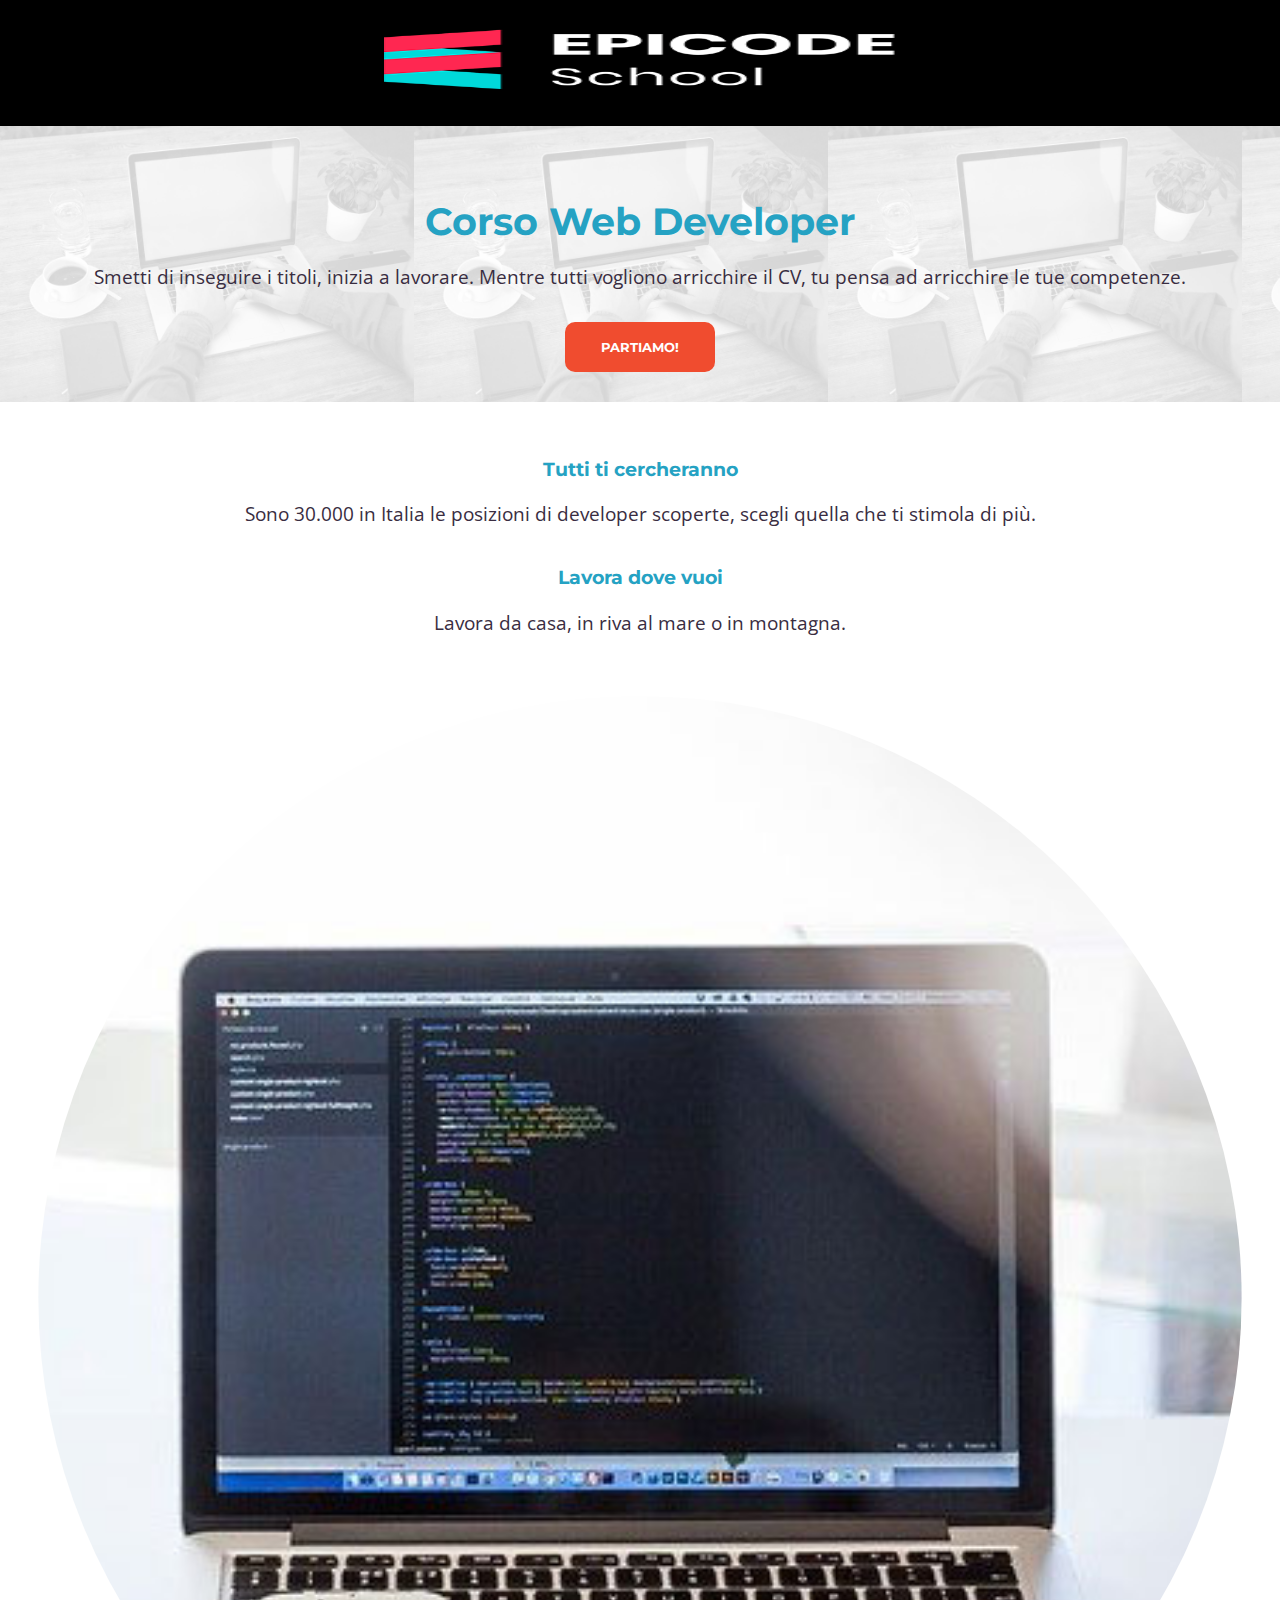
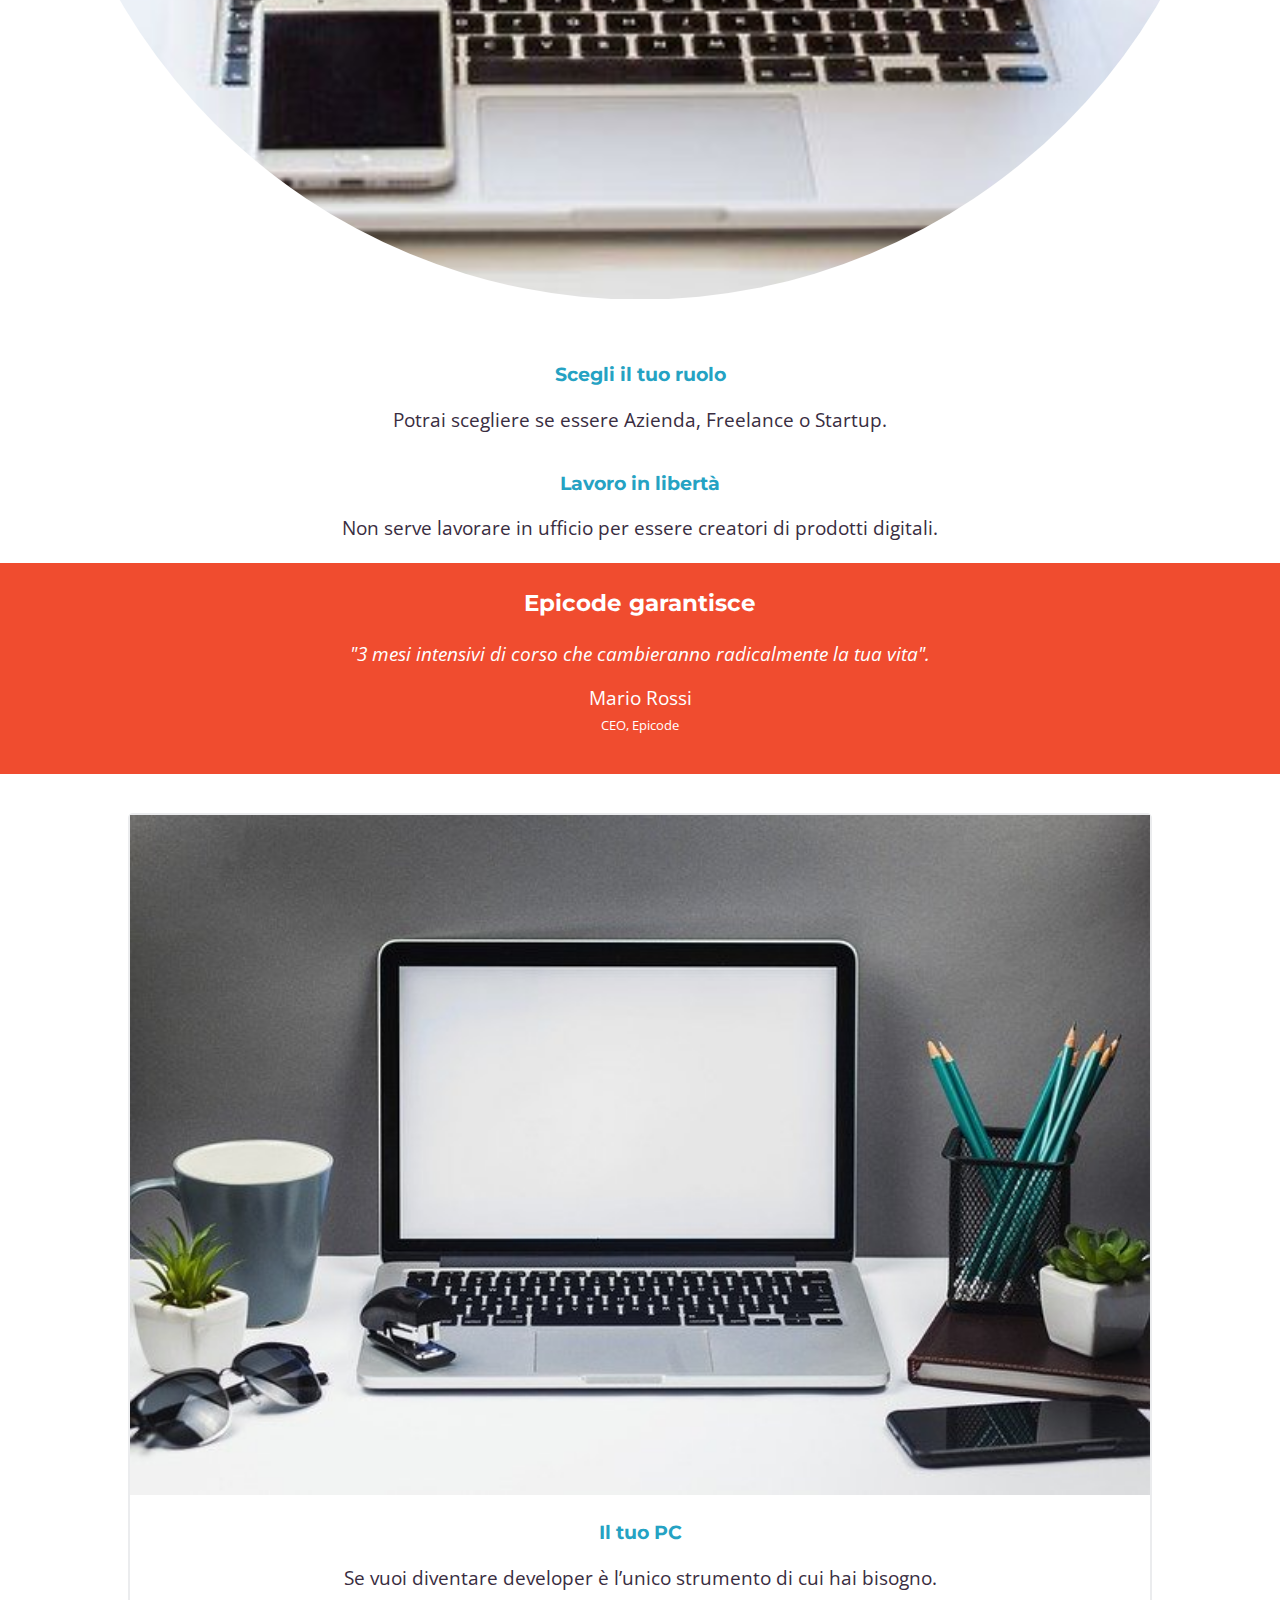
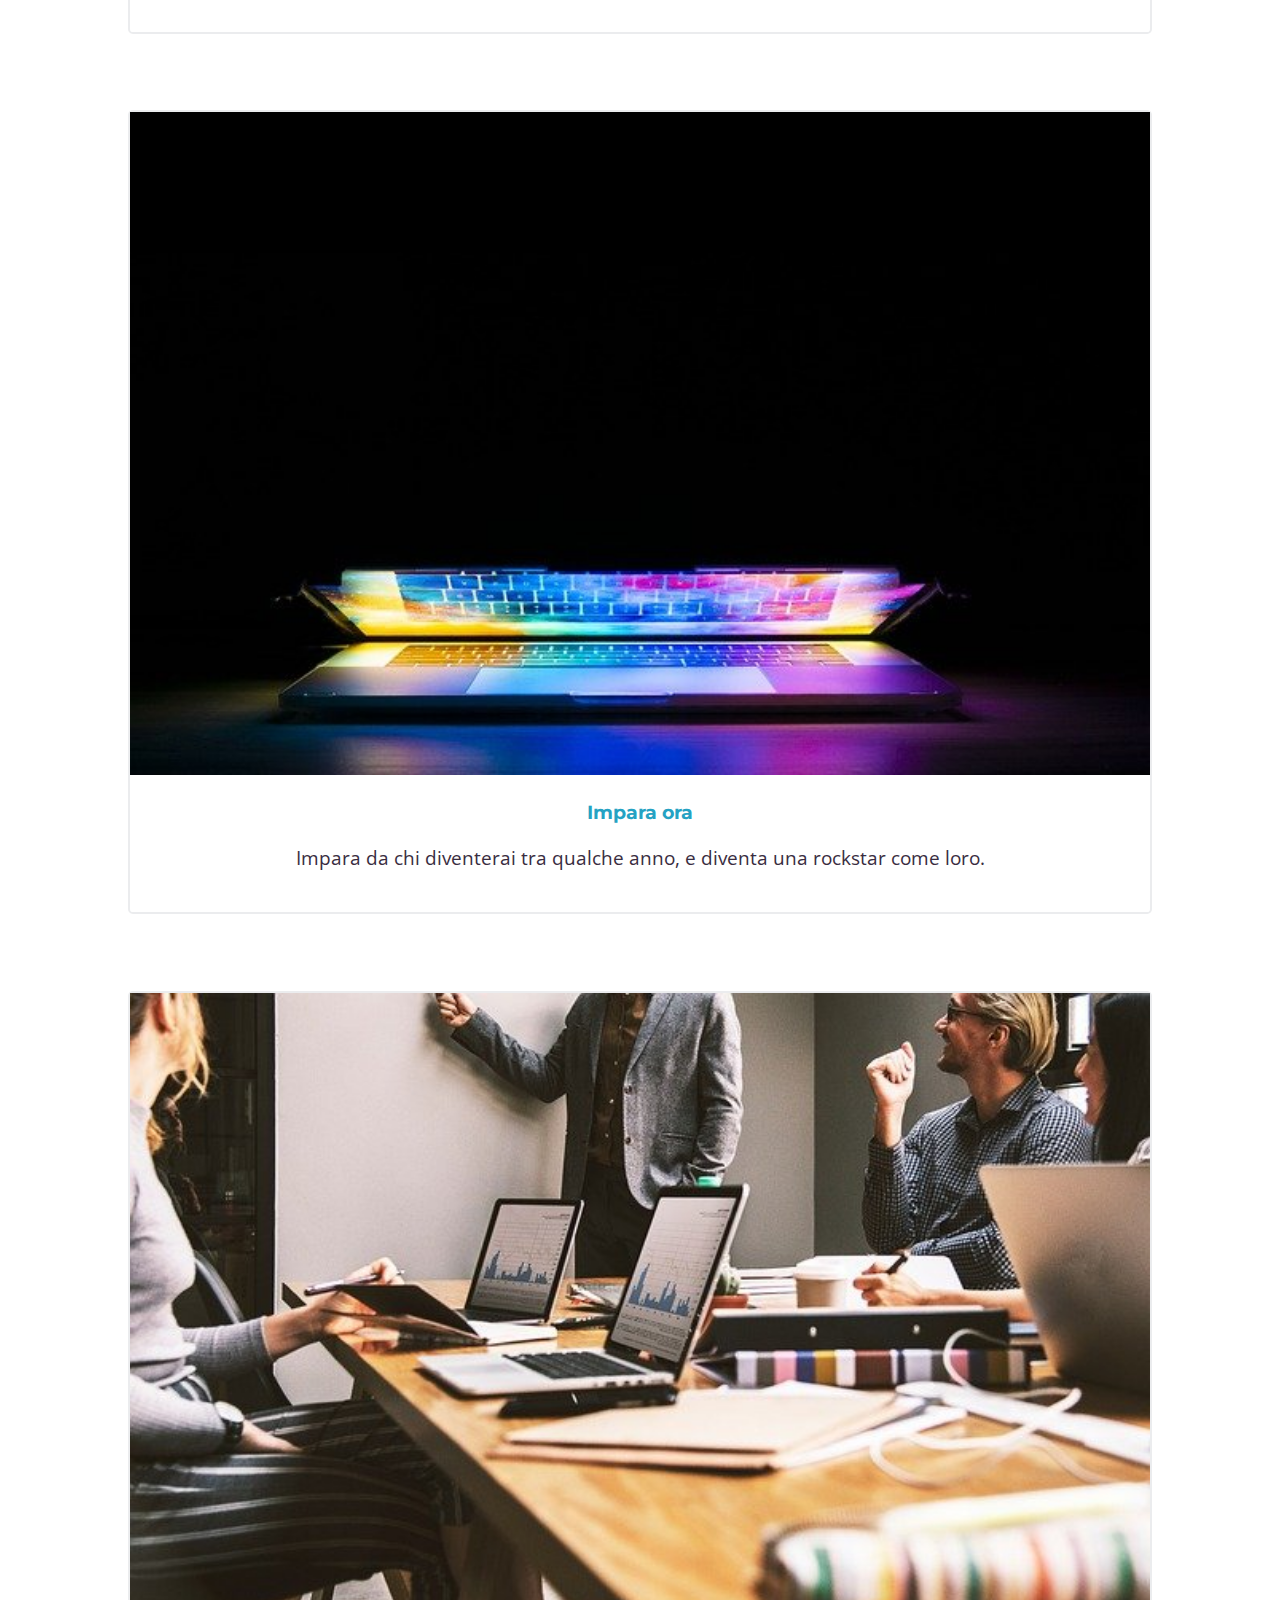
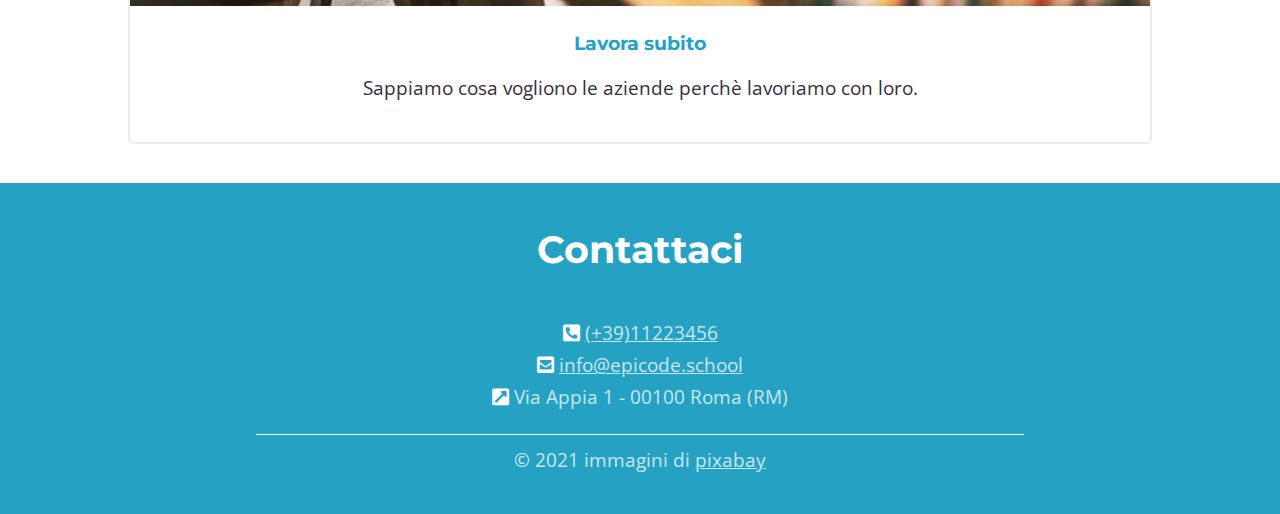
<file: index.html>
<!DOCTYPE html>
<html lang="en">
  <head>
    <meta charset="UTF-8" />
    <meta http-equiv="X-UA-Compatible" content="IE=edge" />
    <meta
      name="description"
      content="Da zero a Epicode con i corsi completi per diventare uno sviluppatore professionista in 3 mesi."
    />
    <meta name="viewport" content="width=device-width, initial-scale=1.0" />
    <title>Corso Web Developer - Epicode school</title>
    <link rel="stylesheet" href="./css/reset.css" />
    <link
      rel="stylesheet"
      href="https://cdnjs.cloudflare.com/ajax/libs/font-awesome/5.15.4/css/all.min.css"
    />
    <link rel="stylesheet" href="./css/style.css" />
  </head>
  <body>
    <header>
      <div id="logo">
        <img
          src="./images/logo.png"
          alt="logo del blog"
          width="250"
          height="60"
        />
      </div>
      <div id="title">
        <h1>Corso Web Developer</h1>
        <p>
          Smetti di inseguire i titoli, inizia a lavorare. Mentre tutti vogliono
          arricchire il CV, tu pensa ad arricchire le tue competenze.
        </p>
        <button type="button">PARTIAMO!</button>
      </div>
    </header>
    <main>
      <section id="section-one">
        <article>
          <h3>Tutti ti cercheranno</h3>
          <p>
            Sono 30.000 in Italia le posizioni di developer scoperte, scegli
            quella che ti stimola di più.
          </p>
        </article>
        <article>
          <h3>Lavora dove vuoi</h3>
          <p>Lavora da casa, in riva al mare o in montagna.</p>
        </article>
        <div>
          <img id="img-1" src="./images/notebook.jpg" alt="notebook" />
        </div>

        <article>
          <h3>Scegli il tuo ruolo</h3>
          <p>Potrai scegliere se essere Azienda, Freelance o Startup.</p>
        </article>
        <article>
          <h3>Lavoro in libertà</h3>
          <p>
            Non serve lavorare in ufficio per essere creatori di prodotti
            digitali.
          </p>
        </article>
        <div id="orange-card">
          <h2>Epicode garantisce</h2>
          <p class="cit">
            "3 mesi intensivi di corso che cambieranno radicalmente la tua
            vita".
          </p>
          <div>
            <p id="CEO">Mario Rossi</p>
            <p>CEO, Epicode</p>
          </div>
        </div>
      </section>
      <section id="section-two">
        <div id="card-one">
          <img src="./images/foto1.jpg" alt="il tuo pc" />
          <h4>Il tuo PC</h4>
          <p>
            Se vuoi diventare developer è l’unico strumento di cui hai bisogno.
          </p>
        </div>

        <div id="card-two">
          <img src="./images/foto2.jpg" alt="il tuo pc" />
          <h4>Impara ora</h4>
          <p>
            Impara da chi diventerai tra qualche anno, e diventa una rockstar
            come loro.
          </p>
        </div>
        <div id="card-three">
          <img src="./images/foto3.jpg" alt="il tuo pc" />
          <h4>Lavora subito</h4>
          <p>Sappiamo cosa vogliono le aziende perchè lavoriamo con loro.</p>
        </div>
      </section>
    </main>

    <footer>
      <h2 id="footer-title">Contattaci</h2>
      <address>
        <p>
          <i class="fas fa-phone-square-alt" style="color: #ffffff"></i>
          <a href="tel:+3911223456"> (+39)11223456</a>
        </p>
        <p>
          <i class="fas fa-envelope-square" style="color: #ffffff"></i>
          <a href="mailto:info@epicode.school">info@epicode.school</a>
        </p>
        <p>
          <i class="fas fa-external-link-square-alt" style="color: #ffffff"></i>
          Via Appia 1 - 00100 Roma (RM)
        </p>
      </address>
      <span></span>
      <p id="footer-last-p">
        &copy 2021 immagini di
        <a href="https://pixabay.com/it/" target="_blank">pixabay</a>
      </p>
    </footer>
  </body>
</html>
</file>
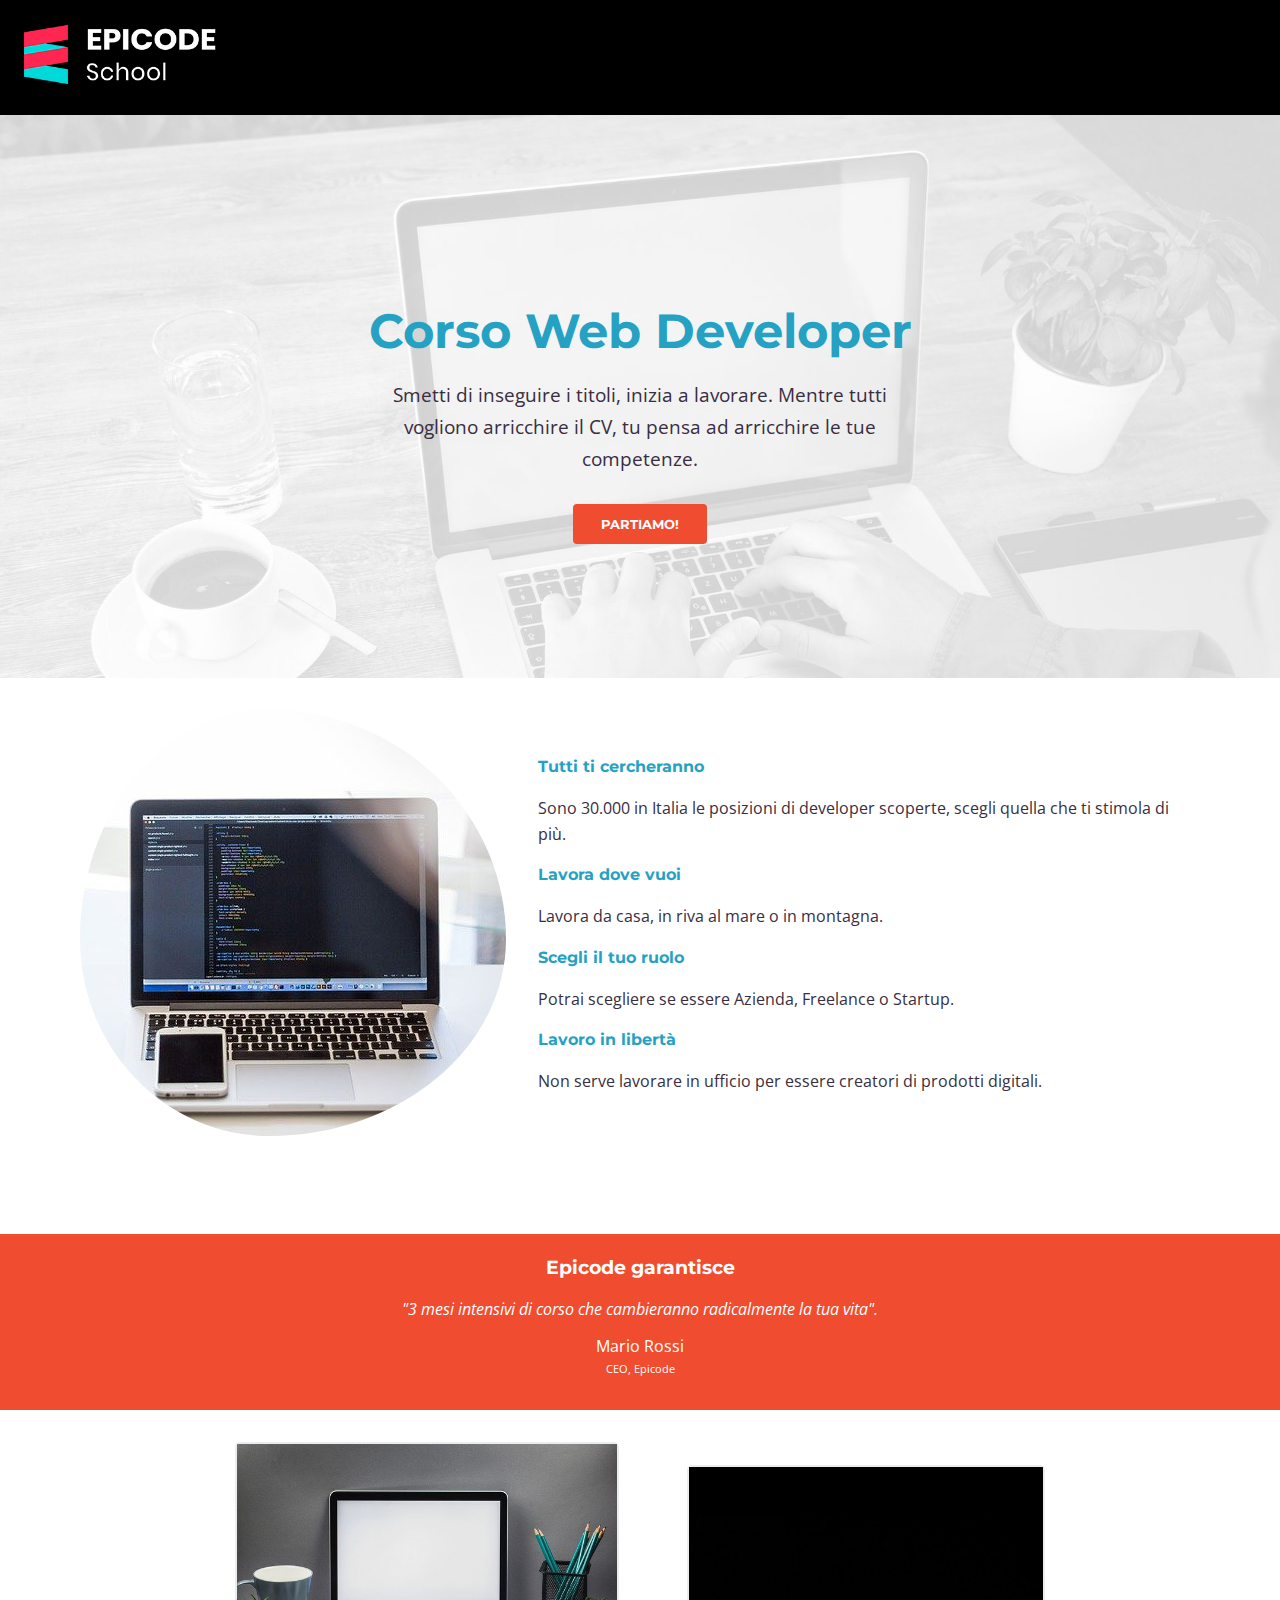
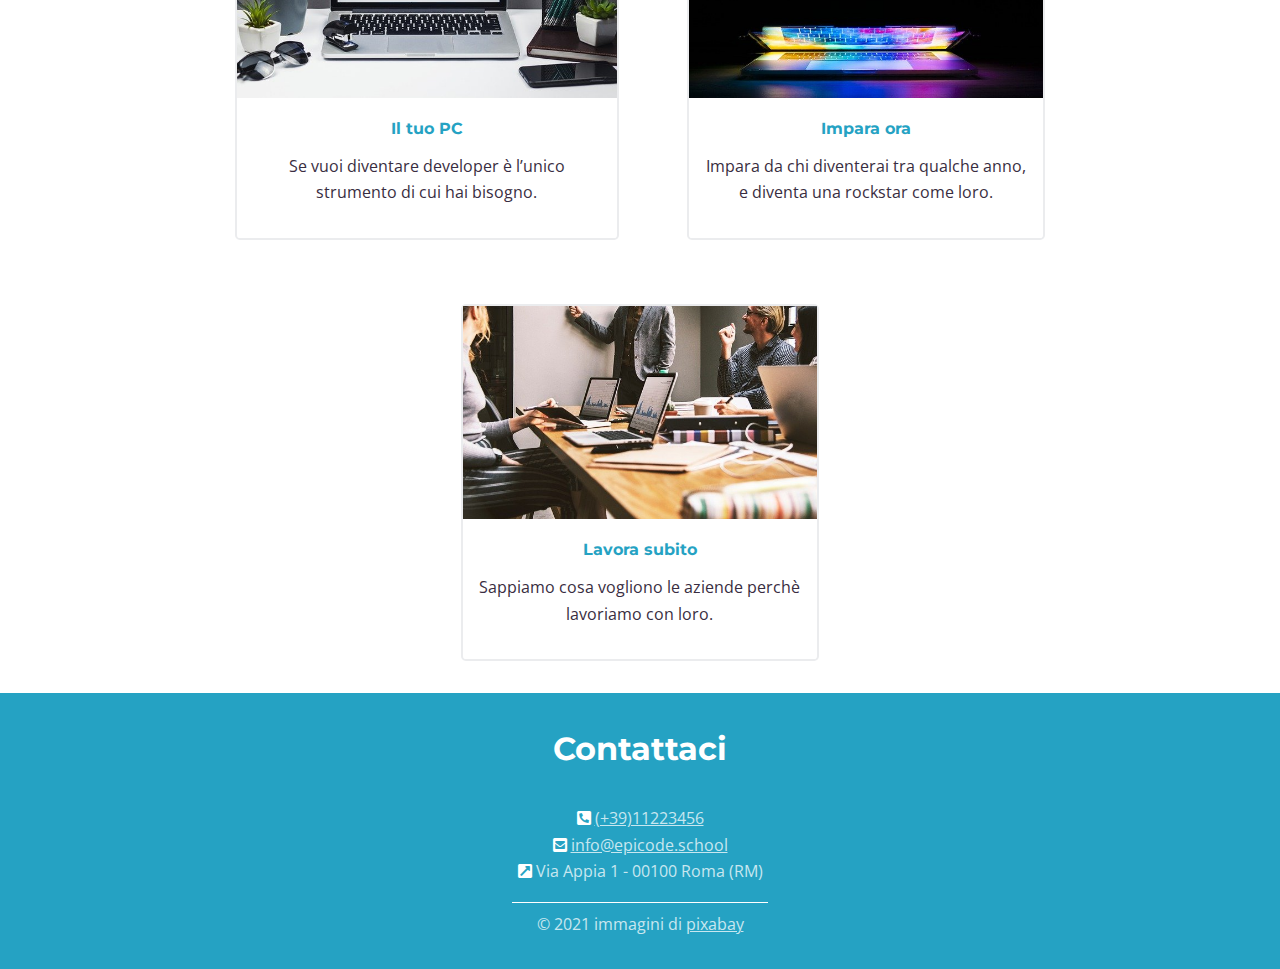
<file: index - desktop.html>
<!DOCTYPE html>
<html lang="en">
  <head>
    <meta charset="UTF-8" />
    <meta http-equiv="X-UA-Compatible" content="IE=edge" />
    <meta
      name="description"
      content="Da zero a Epicode con i corsi completi per diventare uno sviluppatore professionista in 3 mesi."
    />
    <meta name="viewport" content="width=device-width, initial-scale=1.0" />
    <title>Corso Web Developer - Epicode school</title>
    <link rel="stylesheet" href="./css/reset.css" />
    <link
      rel="stylesheet"
      href="https://cdnjs.cloudflare.com/ajax/libs/font-awesome/5.15.4/css/all.min.css"
    />
    <link rel="stylesheet" href="./css/style - desktop.css" />
  </head>
  <body>
    <header>
      <div id="logo">
        <img
          src="./images/logo.png"
          alt="logo del blog"
          width="250"
          height="60"
        />
      </div>
      <div id="title">
        <h1>Corso Web Developer</h1>
        <p>
          Smetti di inseguire i titoli, inizia a lavorare. Mentre tutti vogliono
          arricchire il CV, tu pensa ad arricchire le tue competenze.
        </p>
        <button type="button">PARTIAMO!</button>
      </div>
    </header>
    <main>
      <section id="section-one">
        <div id="div-img">
          <img id="img-1" src="./images/notebook.jpg" alt="notebook" />
        </div>
        <div id="text">
          <h3>Tutti ti cercheranno</h3>
          <p>
            Sono 30.000 in Italia le posizioni di developer scoperte, scegli
            quella che ti stimola di più.
          </p>
          <h3>Lavora dove vuoi</h3>
          <p>Lavora da casa, in riva al mare o in montagna.</p>
          <h3>Scegli il tuo ruolo</h3>
          <p>Potrai scegliere se essere Azienda, Freelance o Startup.</p>
          <h3>Lavoro in libertà</h3>
          <p>
            Non serve lavorare in ufficio per essere creatori di prodotti
            digitali.
          </p>
        </div>
      </section>
      <div id="orange-card">
        <h2>Epicode garantisce</h2>
        <p class="cit">
          "3 mesi intensivi di corso che cambieranno radicalmente la tua vita".
        </p>
        <div>
          <p id="CEO">Mario Rossi</p>
          <p>CEO, Epicode</p>
        </div>
      </div>

      <section id="section-two">
        <div id="card-one">
          <img src="./images/foto1.jpg" alt="il tuo pc" />
          <h4>Il tuo PC</h4>
          <p>
            Se vuoi diventare developer è l’unico strumento di cui hai bisogno.
          </p>
        </div>

        <div id="card-two">
          <img src="./images/foto2.jpg" alt="il tuo pc" />
          <h4>Impara ora</h4>
          <p>
            Impara da chi diventerai tra qualche anno, e diventa una rockstar
            come loro.
          </p>
        </div>
        <div id="card-three">
          <img src="./images/foto3.jpg" alt="il tuo pc" />
          <h4>Lavora subito</h4>
          <p>Sappiamo cosa vogliono le aziende perchè lavoriamo con loro.</p>
        </div>
      </section>
    </main>

    <footer>
      <h2 id="footer-title">Contattaci</h2>
      <address>
        <p>
          <i class="fas fa-phone-square-alt" style="color: #ffffff"></i>
          <a href="tel:+3911223456"> (+39)11223456</a>
        </p>
        <p>
          <i class="fas fa-envelope-square" style="color: #ffffff"></i>
          <a href="mailto:info@epicode.school">info@epicode.school</a>
        </p>
        <p>
          <i class="fas fa-external-link-square-alt" style="color: #ffffff"></i>
          Via Appia 1 - 00100 Roma (RM)
        </p>
      </address>
      <span></span>
      <p id="footer-last-p">
        &copy 2021 immagini di
        <a href="https://pixabay.com/it/" target="_blank">pixabay</a>
      </p>
    </footer>
  </body>
</html>
</file>
<file: css/style.css>
/* Your styles here */
@import url('https://fonts.googleapis.com/css2?family=Montserrat:wght@400;700&display=swap');
@import url('https://fonts.googleapis.com/css2?family=Open+Sans:ital,wght@0,400;0,700;1,400;1,700&display=swap');
body {font-family: 'Open Sans', sans-serif; 
line-height: 1.65 ;
font-size: 1.2rem;
color: #392d41;
}
*{box-sizing: border-box;}
h1, h2, h3, h4 {font-family: 'Montserrat', sans-serif;
    line-height: 1.5;
    color: #25a2c3}

img {width: 100%;}
    #logo{background-color: black;
    width: 100%;
    text-align: center;
    }
    #logo img {width: 40%;
    margin:1.5em;
;}
#title {background-image: url(../images/banner.jpg);
background-size: contain; text-align: center;}
h1 {text-align: center;
    font-size: 2em;
    font-weight: 700;
    line-height: 1 ;
padding: 2em;
padding-bottom: 0.5em;}
#title p {text-align: center;
padding: 0em 1em 0em 1em;}

header button {
    background-color: #f04c2f;
    font-weight: 700;
    font-family: 'Montserrat', sans-serif;
    color: white;
    border-radius: 10px;
    border: none;
    margin-bottom: 30px;
    margin-top: 30px;
    min-height: 50px; 
    min-width: 150px;
}
#section-one{margin-top: 2em;}
#sesection-one article:first-child {margin-top: 1em; margin-bottom: 1em;}
#section-one h3 {text-align: center;
    font-size: 1em;
    font-weight: 700;
    line-height: 1 ;
padding-bottom: 1em;}

#section-one p {text-align: center;
    padding: 0em 1em 0em 1em}
    #section-one article{padding-top: 1em; padding-bottom: 1em;}
 #img-1 {border-radius: 100%;padding: 2em;
}

#orange-card {
    background-color: #f04c2f;
    text-align: center;}
    #orange-card>h2 {font-weight: 700; font-size: 1.2em;color: white;
    padding-top: 1em;padding-bottom: 1em}
    
    
    #orange-card>div {padding-bottom: 2em;}
    #orange-card p {color: white; font-size: 0.7em;}
    #orange-card #CEO {font-size: 1em;}
    #orange-card .cit {color: white;
    font-style: italic;font-size: 1em;
line-height: 1;
padding-bottom: 1em;}
#section-two{text-align: center;}
#card-one {
    width: 80%;
    display: inline-block;
    text-align: center;
    margin: 2em;
 border-color: #dee1e39e;
    border-style: solid;
    border-width: 2px 2px 2px 2px;
    border-radius: 0.3rem;}
#card-one h4 {
    text-align: center;   
    padding-top: 1em;
    font-size: 1em;
    font-weight: 700;
    line-height: 1 ;
padding-bottom: 1em;}
#card-one p {text-align: center;
    padding: 0em 1em 2em 1em}

    #card-two {width: 80%;
        display: inline-block;
        text-align: center;
        margin: 2em;
     border-color: #dee1e39e;
     border-radius: 20px;
        border-style: solid;
        border-width: 2px 2px 2px 2px;
        border-radius: 0.3rem;}
#card-two h4 {text-align: center;
    padding-top: 1em;
    font-size: 1em;
    font-weight: 700;
    line-height: 1 ;
padding-bottom: 1em;}
#card-two p {text-align: center;
    padding: 0em 1em 2em 1em}

    #card-three {width: 80%;
        display: inline-block;
        text-align: center;
        margin: 2em;
     border-color: #dee1e39e;
        border-style: solid;
        border-width: 2px 2px 2px 2px;
        border-radius: 0.3rem;}
#card-three h4 {text-align: center;
    padding-top: 1em;
    font-size: 1em;
    font-weight: 700;
    line-height: 1 ;
padding-bottom: 1em;}
#card-three p {text-align: center;
    padding: 0em 1em 2em 1em}

    footer{background-color: #25a2c3;
    text-align: center; color: #c8e7f0; font-size: 0.pem;}
footer a{color: #c8e7f0;}
    #footer-title{color: white;
    text-align: center;
font-weight: bold;
padding: 1em 1em 1em 1em;
font-size: 2em;}
footer span {display: inline-block;
    width: 60%;
     border-bottom: white solid 0.1em;}
  footer #footer-last-p {padding-bottom:2em;}
</file>
<file: css/style - desktop.css>
/* Your styles here */
@import url('https://fonts.googleapis.com/css2?family=Montserrat:wght@400;700&display=swap');
@import url('https://fonts.googleapis.com/css2?family=Open+Sans:ital,wght@0,400;0,700;1,400;1,700&display=swap');
body {font-family: 'Open Sans', sans-serif; 
line-height: 1.65 ;
font-size: 1rem;
color: #392d41;
}
*{box-sizing: border-box;}
h1, h2, h3, h4 {font-family: 'Montserrat', sans-serif;
    line-height: 1.5;
    color: #25a2c3}


    #logo{background-color: black;
    width: 100%;
    
    }
    #logo img {width: 15%;
    margin:1.5em;
;}
#title {background-image: url(../images/banner.jpg);
background-size: contain;background-size: 100%; text-align: center;}
h1 {text-align: center;
    font-size: 3em;
    font-weight: 700;
    line-height: 1 ;
padding: 4em;
padding-bottom: 0.5em;}
#title p {
    text-align: center;
    font-size: 1.2em;
padding: 0em 30% 0em 30%;
margin-left: auto;
margin-right: auto;}

header button {
    background-color: #f04c2f;
    font-weight: 700;
    font-family: 'Montserrat', sans-serif;
    color: white;
    border-radius: 4px;
    border: none;
    margin-bottom: 10em;
    margin-top: 30px;
    min-height: 3em; 
    min-width: 10em;}
    #section-one #div-img {float:left}

    #section-one #img-1 {display: inline;border-radius: 500%; padding: 2em 2em 4em 5em;
    margin-bottom: 5%;}

    #section-one {display: inline-block; margin: auto;
    width: 100%;}
#text { height: 100%;width: 50%; padding-top: 6%;
    display:inline-block;margin-top: auto; margin-bottom: auto;}
#text h3 {font-weight: 700;}
#text p {padding-top: 1em; padding-bottom: 1em;}

#orange-card {
    background-color: #f04c2f;
    text-align: center;}
    #orange-card>h2 {font-weight: 700; font-size: 1.2em;color: white;
    padding-top: 1em;padding-bottom: 1em}
    
    
    #orange-card>div {padding-bottom: 2em;}
    #orange-card p {color: white; font-size: 0.7em;}
    #orange-card #CEO {font-size: 1em;}
    #orange-card .cit {color: white;
    font-style: italic;font-size: 1em;
line-height: 1;
padding-bottom: 1em;}
#section-two{text-align: center;}
#card-one {
    width: 30%;
    display: inline-block;
    text-align: center;
    margin: 2em;
 border-color: #dee1e39e;
    border-style: solid;
    border-width: 2px 2px 2px 2px;
    border-radius: 0.3rem;}

    #card-one img{max-width:100%;}

#card-one h4 {
    text-align: center;   
    padding-top: 1em;
    font-size: 1em;
    font-weight: 700;
    line-height: 1 ;
padding-bottom: 1em;}
#card-one p {text-align: center;
    padding: 0em 1em 2em 1em}

    #card-two {width: 28%;
        display: inline-block;
        text-align: center;
        margin: 2em;
     border-color: #dee1e39e;
     border-radius: 20px;
        border-style: solid;
        border-width: 2px 2px 2px 2px;
        border-radius: 0.3rem;}
        #card-two img{max-width:100%;}

#card-two h4 {text-align: center;
    padding-top: 1em;
    font-size: 1em;
    font-weight: 700;
    line-height: 1 ;
padding-bottom: 1em;}
#card-two p {text-align: center;
    padding: 0em 1em 2em 1em}

    #card-three {width: 28%;
        display: inline-block;
        text-align: center;
        margin: 2em;
     border-color: #dee1e39e;
        border-style: solid;
        border-width: 2px 2px 2px 2px;
        border-radius: 0.3rem;}

        #card-three img{max-width:100%;}

#card-three h4 {text-align: center;
    padding-top: 1em;
    font-size: 1em;
    font-weight: 700;
    line-height: 1 ;
padding-bottom: 1em;}
#card-three p {text-align: center;
    padding: 0em 1em 2em 1em}

    footer{background-color: #25a2c3;
    text-align: center; color: #c8e7f0; font-size: 0.pem;}
footer a{color: #c8e7f0;}
    #footer-title{color: white;
    text-align: center;
font-weight: bold;
padding: 1em 1em 1em 1em;
font-size: 2em;}
footer span {display: inline-block;
    width: 20%;
     border-bottom: white solid 0.1em;}
  footer #footer-last-p {padding-bottom:2em;}
</file>
